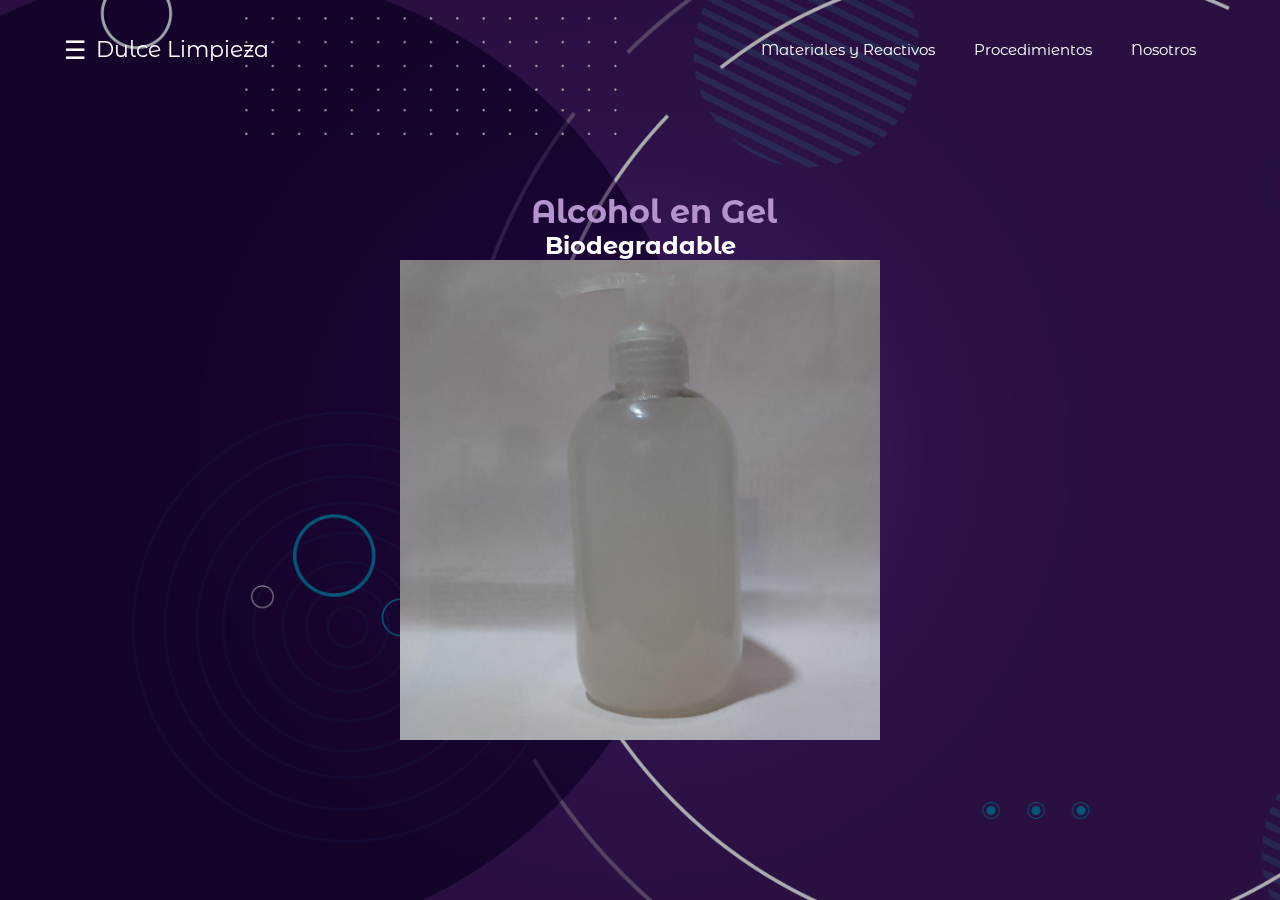
<file: index.html>
<!doctype html>
<html lang="es">
<head>
    <meta charset="UTF-8" />
    <title>Home</title>
    <link rel="stylesheet" href="estilos.css">
    <link rel="icon" href="./logito.jpg" type="image/jpg">
</head>
<body>
    <header class="header">
    <div class="container">
        <div class="btn-menu">
        <label for="btn-menu">☰</label>
        </div>
            <div class="logo">
                <h1>Dulce Limpieza</h1>
            </div>
        <nav class="menu">
                <a href="material.html">Materiales y Reactivos</a>
                <a href="procedimiento.html">Procedimientos</a>
                <a href="nosotros.html">Nosotros</a>
        </nav>
    </div>
    </header>
    <div class="capa"></div>
    <!--	--------------->
    <input type="checkbox" id="btn-menu" />
    <div class="container-menu">
    <div class="cont-menu">
        <nav>
                <a href="funsion.html">Composición y función</a>
                <a href="Seguridad.html">Seguridad y eficacia</a>
                <a href="variable.html">Variables del proceso</a>
                <a href="sostentabilidad.html">Sostenibilidad y Formulaciones alternativas</a>
        <label for="btn-menu">✖️</label>
    </div>
    </div>
    <div class="contenido">
    <h1>Alcohol en Gel</h1>
    <h2>Biodegradable</h2>
    <img src="producto.jpg" alt="100" width="480" height="480">
    </div>
</body>
</html>
</file>
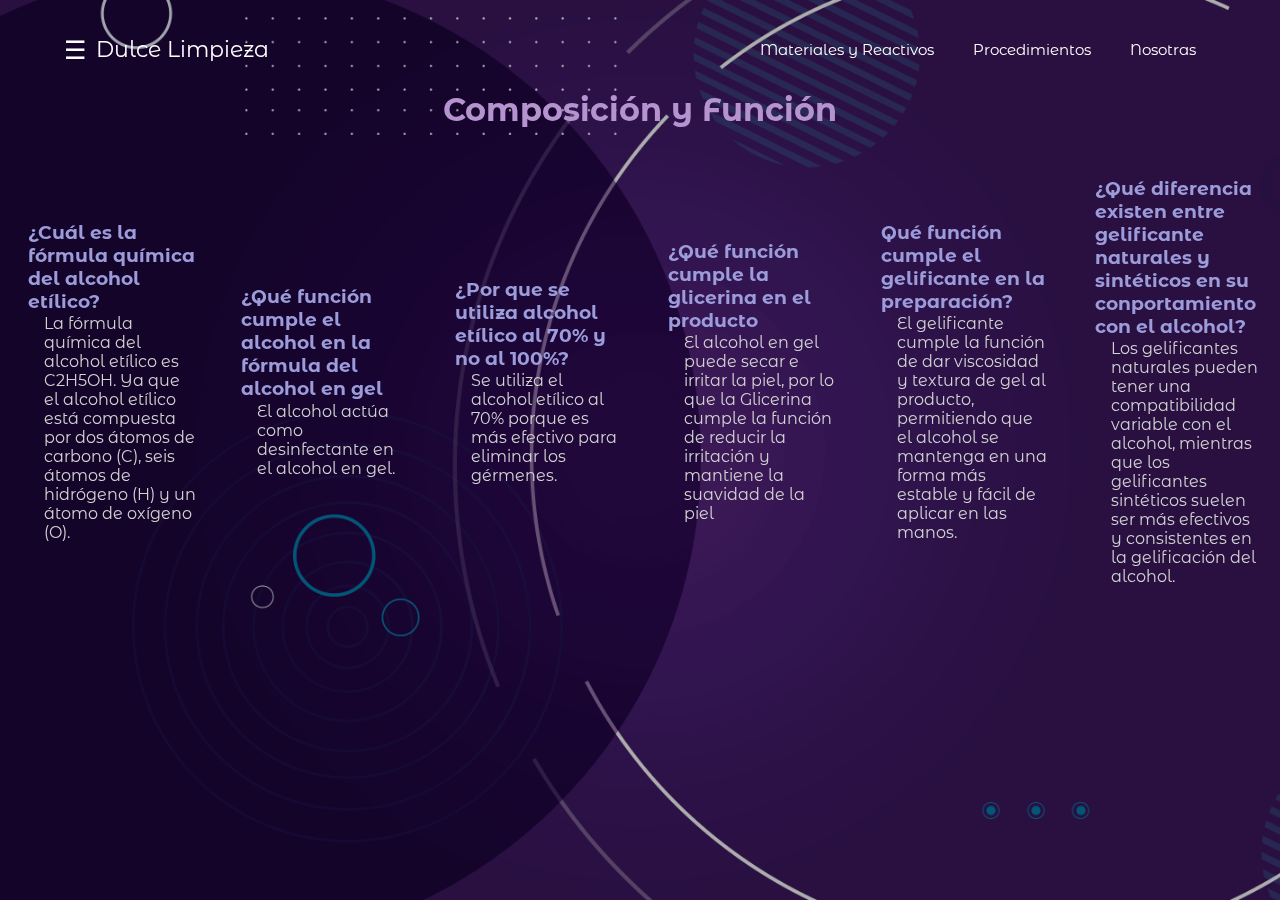
<file: funsion.html>
<!DOCTYPE html>
<html lang="es">
<head>
    <meta charset="UTF-8">
    <meta name="viewport" content="width=device-width, initial-scale=1.0">
    <title>Alcohol en gel-Dulce Limpieza</title>
    <link rel="stylesheet" href="estilos.css">
    <link rel="icon" href="./logito.jpg" type="image/jpg">
</head>
<body>
        <header class="header">
    <div class="container">
        <div class="btn-menu">
        <label for="btn-menu">☰</label>
        </div>
            <div class="logo">
                <a href="./index.html" class="logo-index"><h1>Dulce Limpieza</h1></a>
            </div>
        <nav class="menu">
                <a href="material.html">Materiales y Reactivos</a>
                <a href="procedimiento.html">Procedimientos</a>
                <a href="nosotros.html">Nosotras</a>
        </nav>
    </div>
    </header>
    <div class="capa"></div>
    <!--	--------------->
    <input type="checkbox" id="btn-menu" />
    <div class="container-menu">
    <div class="cont-menu">
        <nav>
                <a href="funsion.html">Conposición y función</a>
                <a href="Seguridad.html">Seguridad y eficacia</a>
                <a href="variable.html">Variables del proceso</a>
                <a href="sostentabilidad.html">Sostenibilidad y Formulaciones alternativas</a>
        </nav>
        <label for="btn-menu">✖️</label>
    </div>
    </div>
    <center>
        <h1 style="margin: 7% 0 2rem 0;">Composición y Función</h1>
    </center>
    <div class="proceso">
        <div class="proceso-hijos">
            <h3>¿Cuál es la fórmula química del alcohol etílico?</h3>
            <p>La fórmula química del alcohol etílico es C2H5OH. Ya que el alcohol etílico está compuesta por dos átomos de carbono (C), seis átomos de hidrógeno (H) y un átomo de oxígeno (O).</p>
        </div>
        <div class="proceso-hijos">
            <h3>¿Qué función cumple el alcohol en la fórmula del alcohol en gel</h3>
            <p>El alcohol actúa como desinfectante en el alcohol en gel.</p>
        </div>
        <div class="proceso-hijos">
            <h3>¿Por que se utiliza alcohol etílico al 70% y no al 100%?</h3>
            <p>Se utiliza el alcohol etílico al 70% porque es más efectivo para eliminar los gérmenes.</p>
        </div>
        <div class="proceso-hijos">
            <h3>¿Qué función cumple la glicerina en el producto</h3>
            <p>El alcohol en gel puede secar e irritar la piel, por lo que la Glicerina cumple la función de reducir la irritación y mantiene la suavidad de la piel</p>
        </div>
        <div class="proceso-hijos">
            <h3>Qué función cumple el gelificante en la preparación?</h3>
            <p>El gelificante cumple la función de dar viscosidad y textura de gel al producto, permitiendo que el alcohol se mantenga en una forma más estable y fácil de aplicar en las manos.</p>
        </div>
        <div class="proceso-hijos">
            <h3>¿Qué diferencia existen entre gelificante naturales y sintéticos en su conportamiento con el alcohol? </h3>
            <p>Los gelificantes naturales pueden tener una compatibilidad variable con el alcohol, mientras que los gelificantes sintéticos suelen ser más efectivos y consistentes en la gelificación del alcohol.</p>
        </div>
    </div>
</body>
</html>
</file>
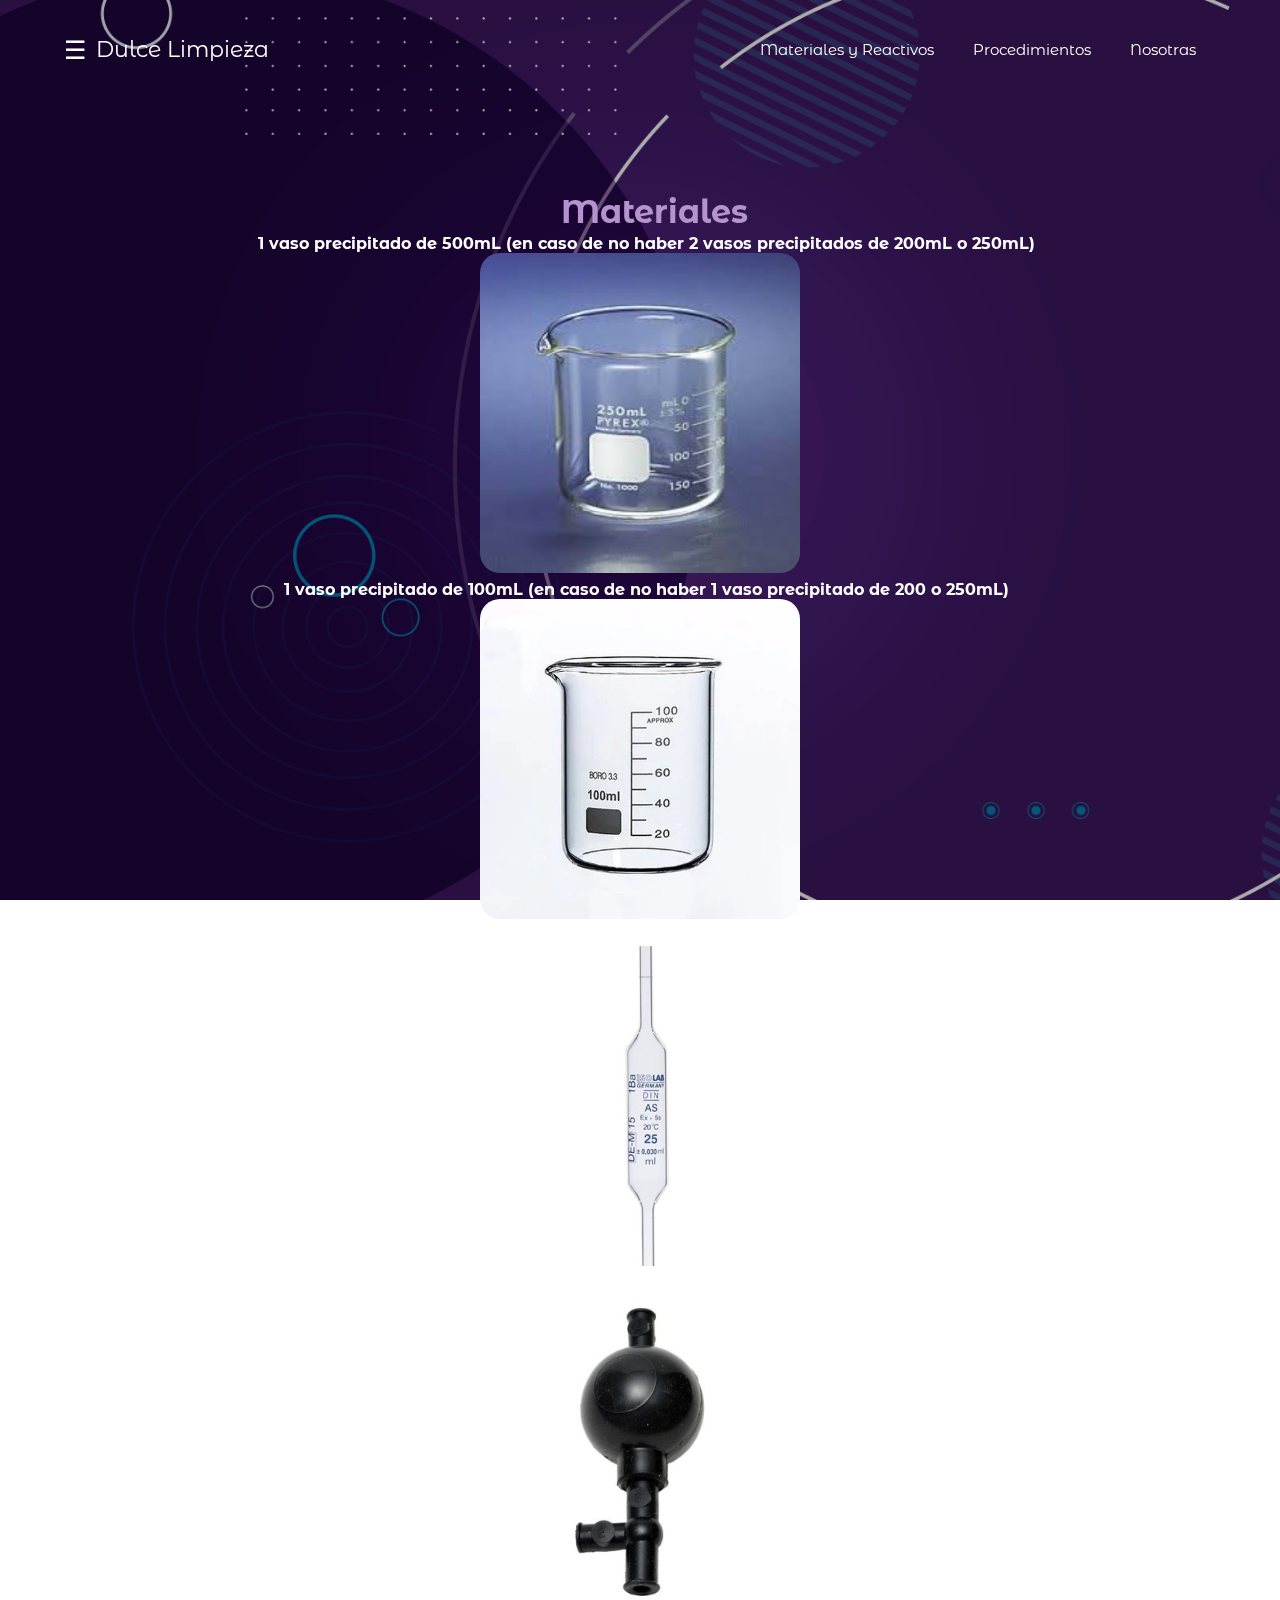
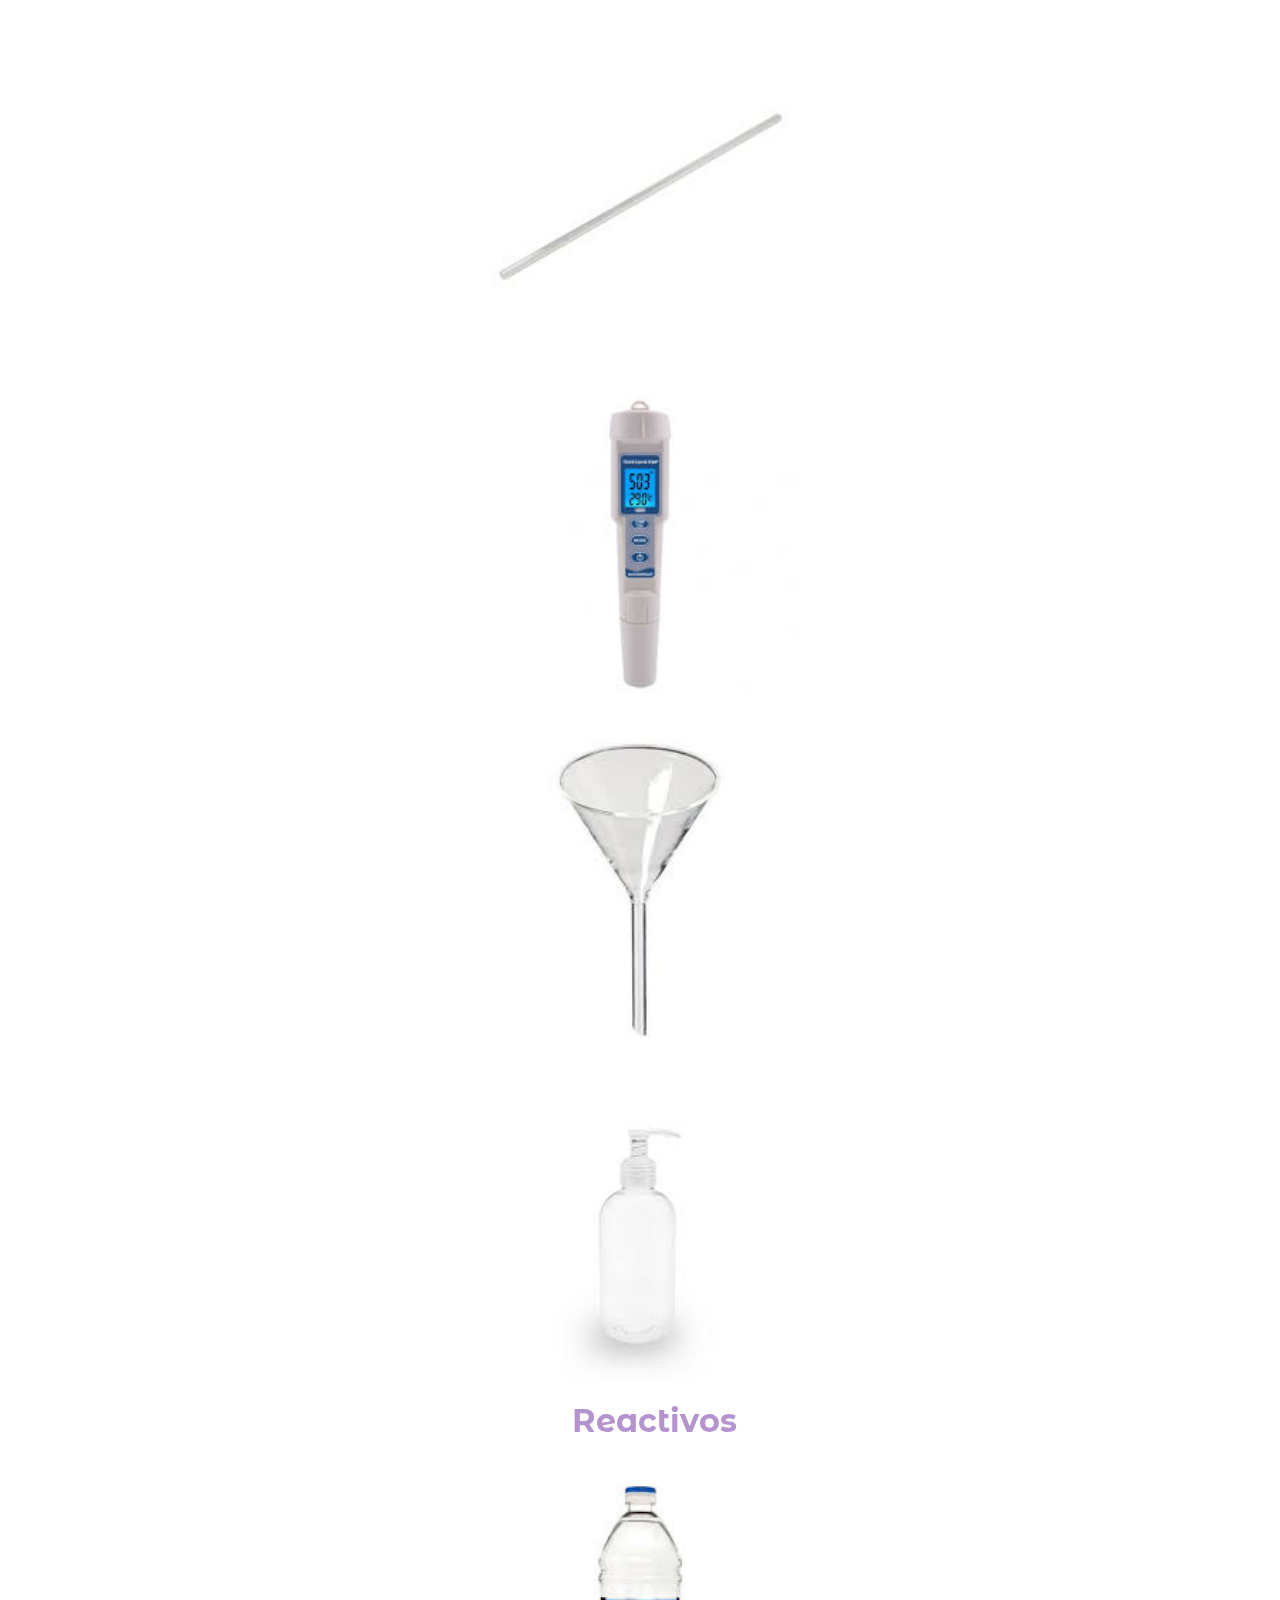
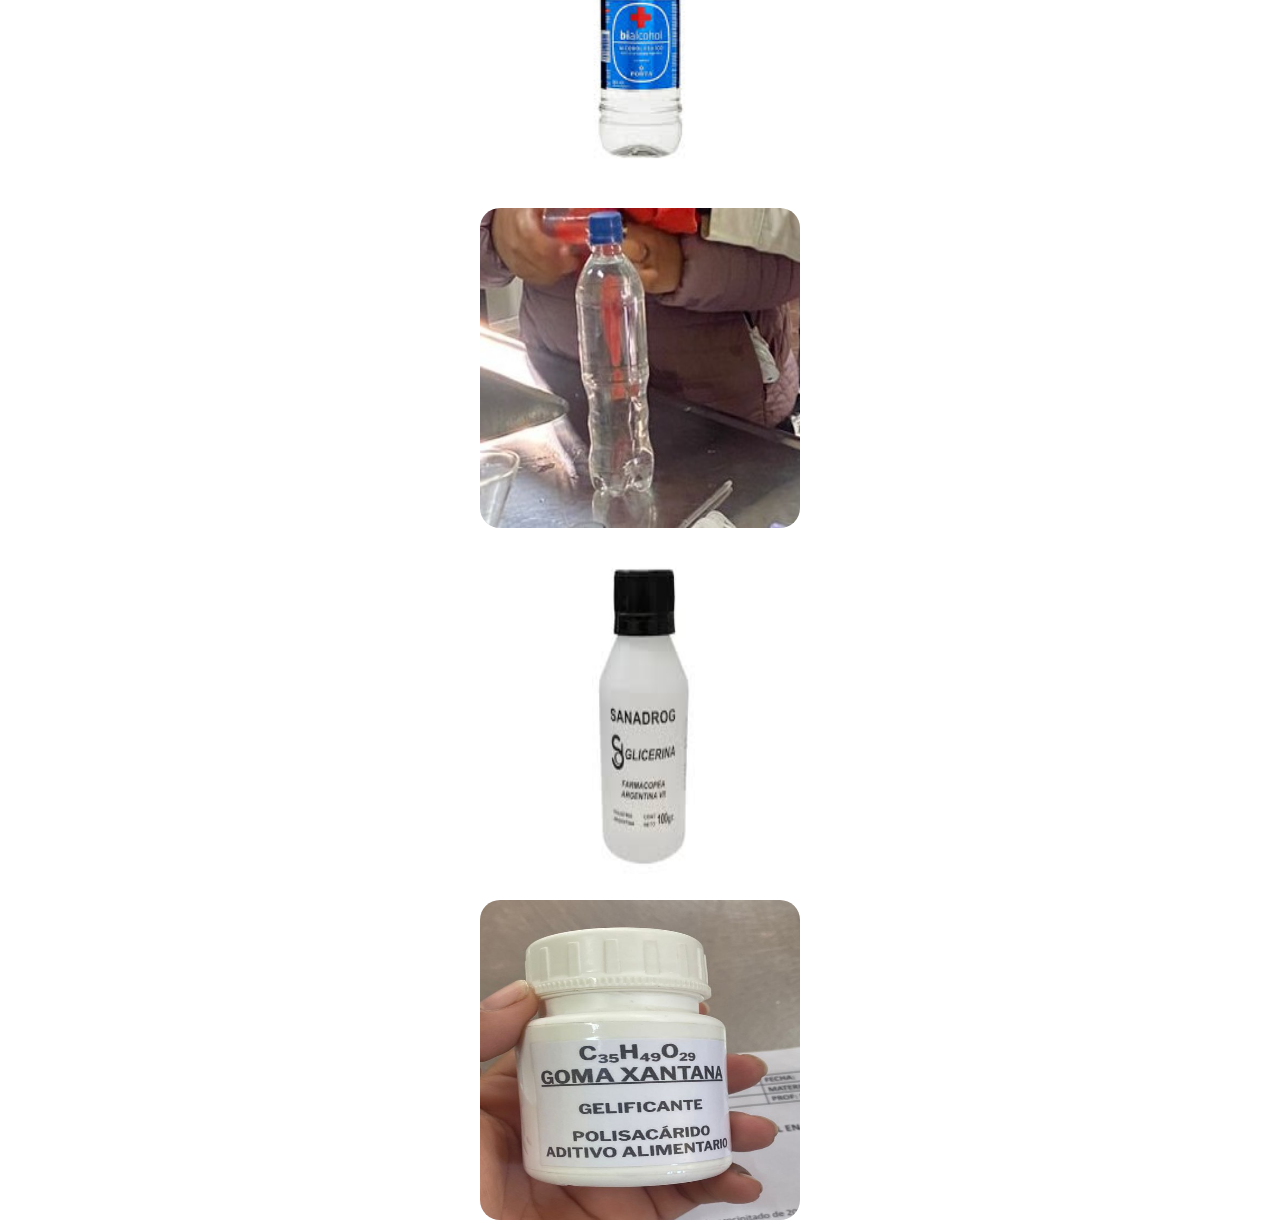
<file: material.html>
<!DOCTYPE html>
<html lang="es">
<head>
    <meta charset="UTF-8">
    <meta name="viewport" content="width=device-width, initial-scale=1.0">
    <title>Alcohol en Gel-Dulce Limpieza</title>
    <link rel="stylesheet" href="estilos.css">
    <link rel="icon" href="./logito.jpg" type="image/jpg">
</head>
<body>
    <header class="header">
    <div class="container">
        <div class="btn-menu">
        <label for="btn-menu">☰</label>
        </div>
            <div class="logo">
                <a href="./index.html" class="logo-index"><h1>Dulce Limpieza</h1></a>
            </div>
        <nav class="menu">
                <a href="material.html">Materiales y Reactivos</a>
                <a href="procedimiento.html">Procedimientos</a>
                <a href="nosotros.html">Nosotras</a>
        </nav>
    </div>
    </header>
    <div class="capa"></div>
    <!--	--------------->
    <input type="checkbox" id="btn-menu" />
    <div class="container-menu">
    <div class="cont-menu">
        <nav>
                <a href="funsion.html">Conposición y función</a>
                <a href="Seguridad.html">Seguridad y eficacia</a>
                <a href="variable.html">Variables del proceso</a>
                <a href="sostentabilidad.html">Sostenibilidad y Formulaciones alternativas</a>
        </nav>
        <label for="btn-menu">✖️</label>
    </div>
    </div>
    <div class="contenido">
        <h1>Materiales</h1>
        <ul>
            <li><strong>1 vaso precipitado de 500mL (en caso de no haber 2 vasos precipitados de 200mL o 250mL)</strong></li>
            <img src="1vaso.jpeg" alt="100" class="img-promedio">
            <li><strong>1 vaso precipitado de 100mL (en caso de no haber 1 vaso precipitado de 200 o 250mL)</strong></li>
                <img src="vasopresi.webp" alt="100" class="img-promedio">
            <li><strong>2 Pipetas aforadas de 20mL (en caso de no hacer, pipetas graduadas de 10mL o 20mL)</strong></li>
                <img src="pipetas-aforadas.jpg" alt="100" class="img-promedio">
            <li><strong>Propipeta</strong></li>
                <img src="propipetajpg.jpg" alt="100" class="img-promedio">
            <li><strong>Varilla de vidrio</strong></li>
                <img src="varilla.jpeg" alt="100" class="img-promedio">
            <li><strong>Peachímetro</strong></li>
                <img src="peachimetro.jpeg" alt="100" class="img-promedio">
            <li><strong>Embudo</strong></li>
                <img src="embudo.jpeg" alt="100" class="img-promedio">
            <li><strong>Envase de plastico con atomizador o dosificador de 25omL para envasar</strong></li>
                <img src="embase.jpeg" alt="100" class="img-promedio">
        </ul>
        <h1>Reactivos</h1>
        <ul>
            <li><strong>Alxohol etílico (etanol) al 70%-250mL, en caso de no tener, utilizar alcohol etílico de 96% o 96°</strong></li>
                <img src="alcohol.jpeg" alt="100" class="img-promedio">
            <li><strong>Agua destilada</strong></li>
                <img src="aguades.jpg" alt="100" class="img-promedio">
            <li><strong>Glicerina</strong></li>
                <img src="glicerinaa.jpeg" alt="100" class="img-promedio">
            <li><strong>Goma xantama</strong></li>
                <img src="goma.jpg" alt="10" class="img-promedio">
        </ul>
    </div>

</body>
</html>
</file>
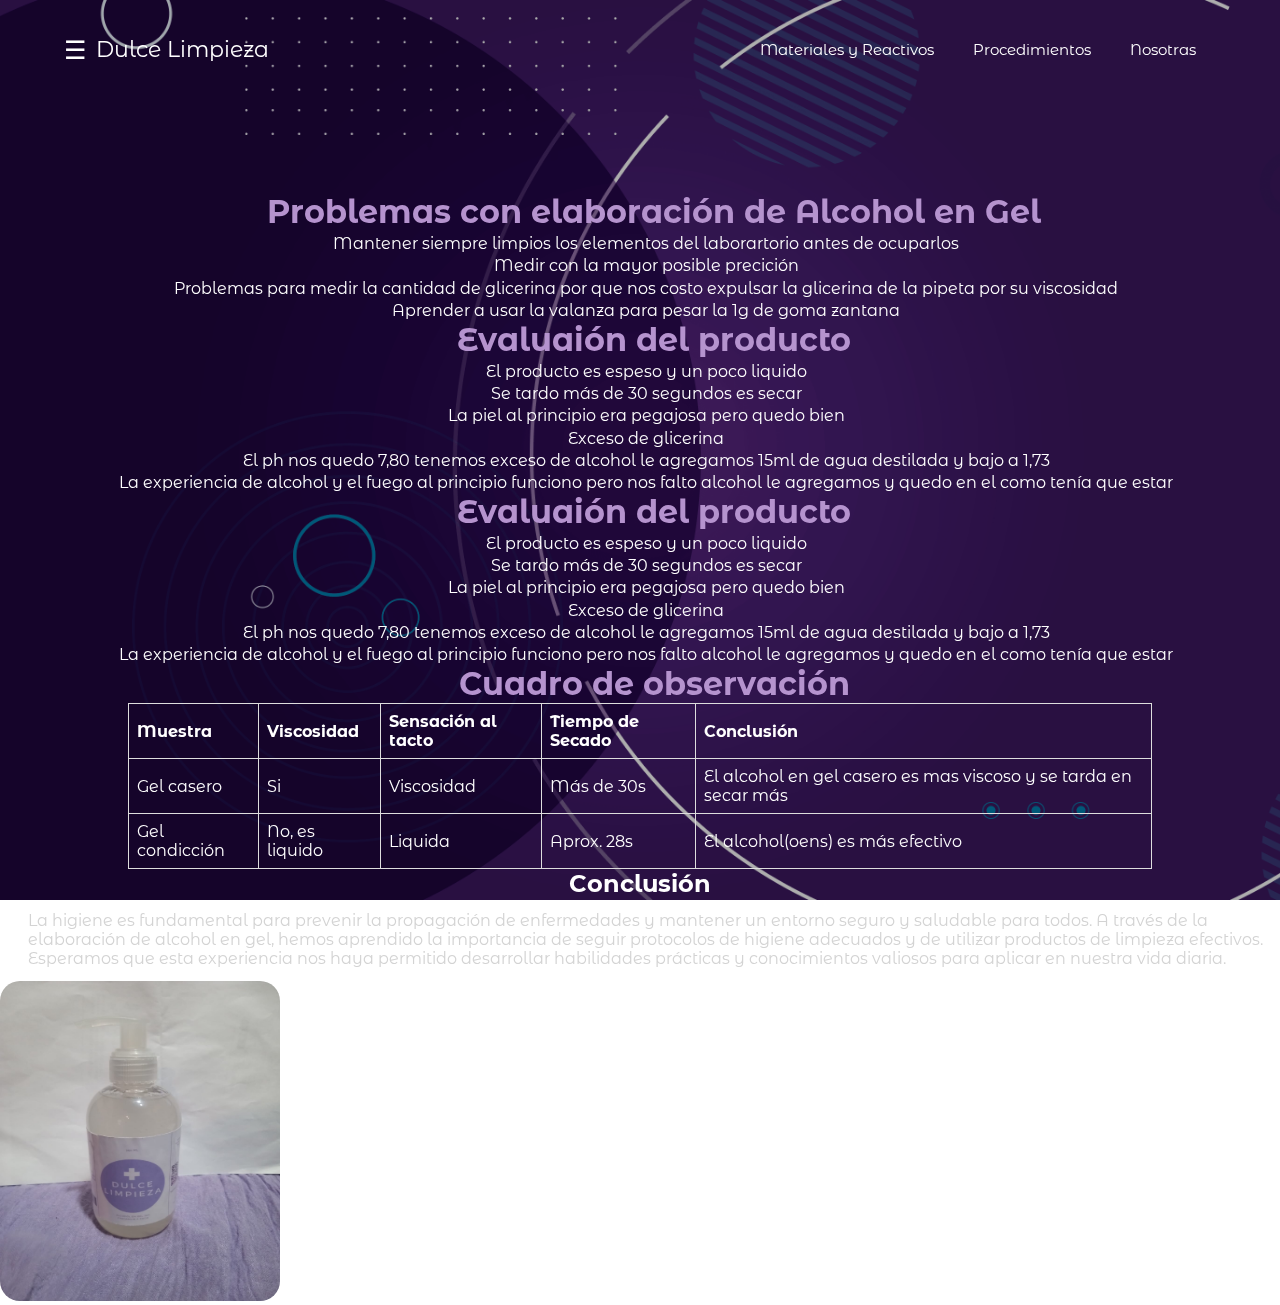
<file: nosotros.html>
<!DOCTYPE html>
<html lang="en">
<head>
    <meta charset="UTF-8">
    <meta name="viewport" content="width=device-width, initial-scale=1.0">
    <title>Alcohol en gel-Dulce Limpieza</title>
    <link rel="stylesheet" href="estilos.css">
    <link rel="icon" href="./logito.jpg" type="image/jpg">
</head>
<body>
    <header class="header">
    <div class="container">
        <div class="btn-menu">
        <label for="btn-menu">☰</label>
        </div>
            <div class="logo">
                <a href="./index.html" class="logo-index"><h1>Dulce Limpieza</h1></a>
            </div>
        <nav class="menu">
                <a href="material.html">Materiales y Reactivos</a>
                <a href="procedimiento.html">Procedimientos</a>
                <a href="nosotros.html">Nosotras</a>
        </nav>
    </div>
    </header>
    <div class="capa"></div>
    <!--	--------------->
    <input type="checkbox" id="btn-menu" />
    <div class="container-menu">
    <div class="cont-menu">
        <nav>
                <a href="funsion.html">Composición y función</a>
                <a href="Seguridad.html">Seguridad y eficacia</a>
                <a href="variable.html">Variables del proceso</a>
                <a href="sostentabilidad.html">Sostenibilidad y Formulaciones alternativas</a>
        </nav>
        <label for="btn-menu">✖️</label>
    </div>
</div>
<div class="contenido">
    <h1>Problemas con elaboración de Alcohol en Gel</h1>
    <ul>
        <li>Mantener siempre limpios los elementos del laborartorio antes de ocuparlos </li>
        <li>Medir con la mayor posible precición </li>
        <li>Problemas para medir la cantidad de glicerina  por que nos costo expulsar la glicerina de la pipeta por su viscosidad</li>
        <li>Aprender a usar la valanza para pesar la 1g de goma zantana</li>
    </ul>
    <h1>Evaluaión del producto</h1>
    <ul>
        <li>El producto es espeso y un poco liquido</li>
        <li>Se tardo más de 30 segundos es secar </li>
        <li>La piel al principio era pegajosa pero quedo bien</li>
        <li>Exceso de glicerina</li>
        <li>El ph nos quedo 7,80 tenemos exceso de alcohol le agregamos 15ml de agua destilada y bajo a 1,73</li>
        <li>La experiencia de alcohol y el fuego al principio funciono pero nos falto alcohol le agregamos y quedo en el como tenía que estar</li>
    </ul>
    <h1>Evaluaión del producto</h1>
    <ul>
        <li>El producto es espeso y un poco liquido</li>
        <li>Se tardo más de 30 segundos es secar </li>
        <li>La piel al principio era pegajosa pero quedo bien</li>
        <li>Exceso de glicerina</li>
        <li>El ph nos quedo 7,80 tenemos exceso de alcohol le agregamos 15ml de agua destilada y bajo a 1,73</li>
        <li>La experiencia de alcohol y el fuego al principio funciono pero nos falto alcohol le agregamos y quedo en el como tenía que estar</li>
    </ul>
    <h1>Cuadro de observación</h1>
    <center>
    <table>
        <tr>
            <th>Muestra</th>
            <th>Viscosidad</th>
            <th>Sensación al tacto</th>
            <th>Tiempo de Secado</th>
            <th>Conclusión</th>
        </tr>
        <tr>
            <td>Gel casero</td>
            <td>Si</td>
            <td>Viscosidad</td>
            <td>Más de 30s</td>
            <td>El alcohol en gel casero es mas viscoso y se tarda en secar más</td>
        </tr>
        <tr>
            <td>Gel condicción</td>
            <td>No, es liquido </td>
            <td>Liquida</td>
            <td>Aprox. 28s</td>
            <td>El alcohol(oens) es más efectivo</td>
        </tr>
    </table>
    <h2>Conclusión</h2>
    <p>La higiene es fundamental para prevenir la propagación de enfermedades y mantener un entorno seguro y saludable para todos. A través de la elaboración de alcohol en gel, hemos aprendido la importancia de seguir protocolos de higiene adecuados y de utilizar productos de limpieza efectivos. Esperamos que esta experiencia nos haya permitido desarrollar habilidades prácticas y conocimientos valiosos para aplicar en nuestra vida diaria.</p>
    <p></p>
    </div>
        <img src="./etiquetadofinal.jpg" alt="100" class="img-rectangulo">
    </center>

</body>
</html>
</file>
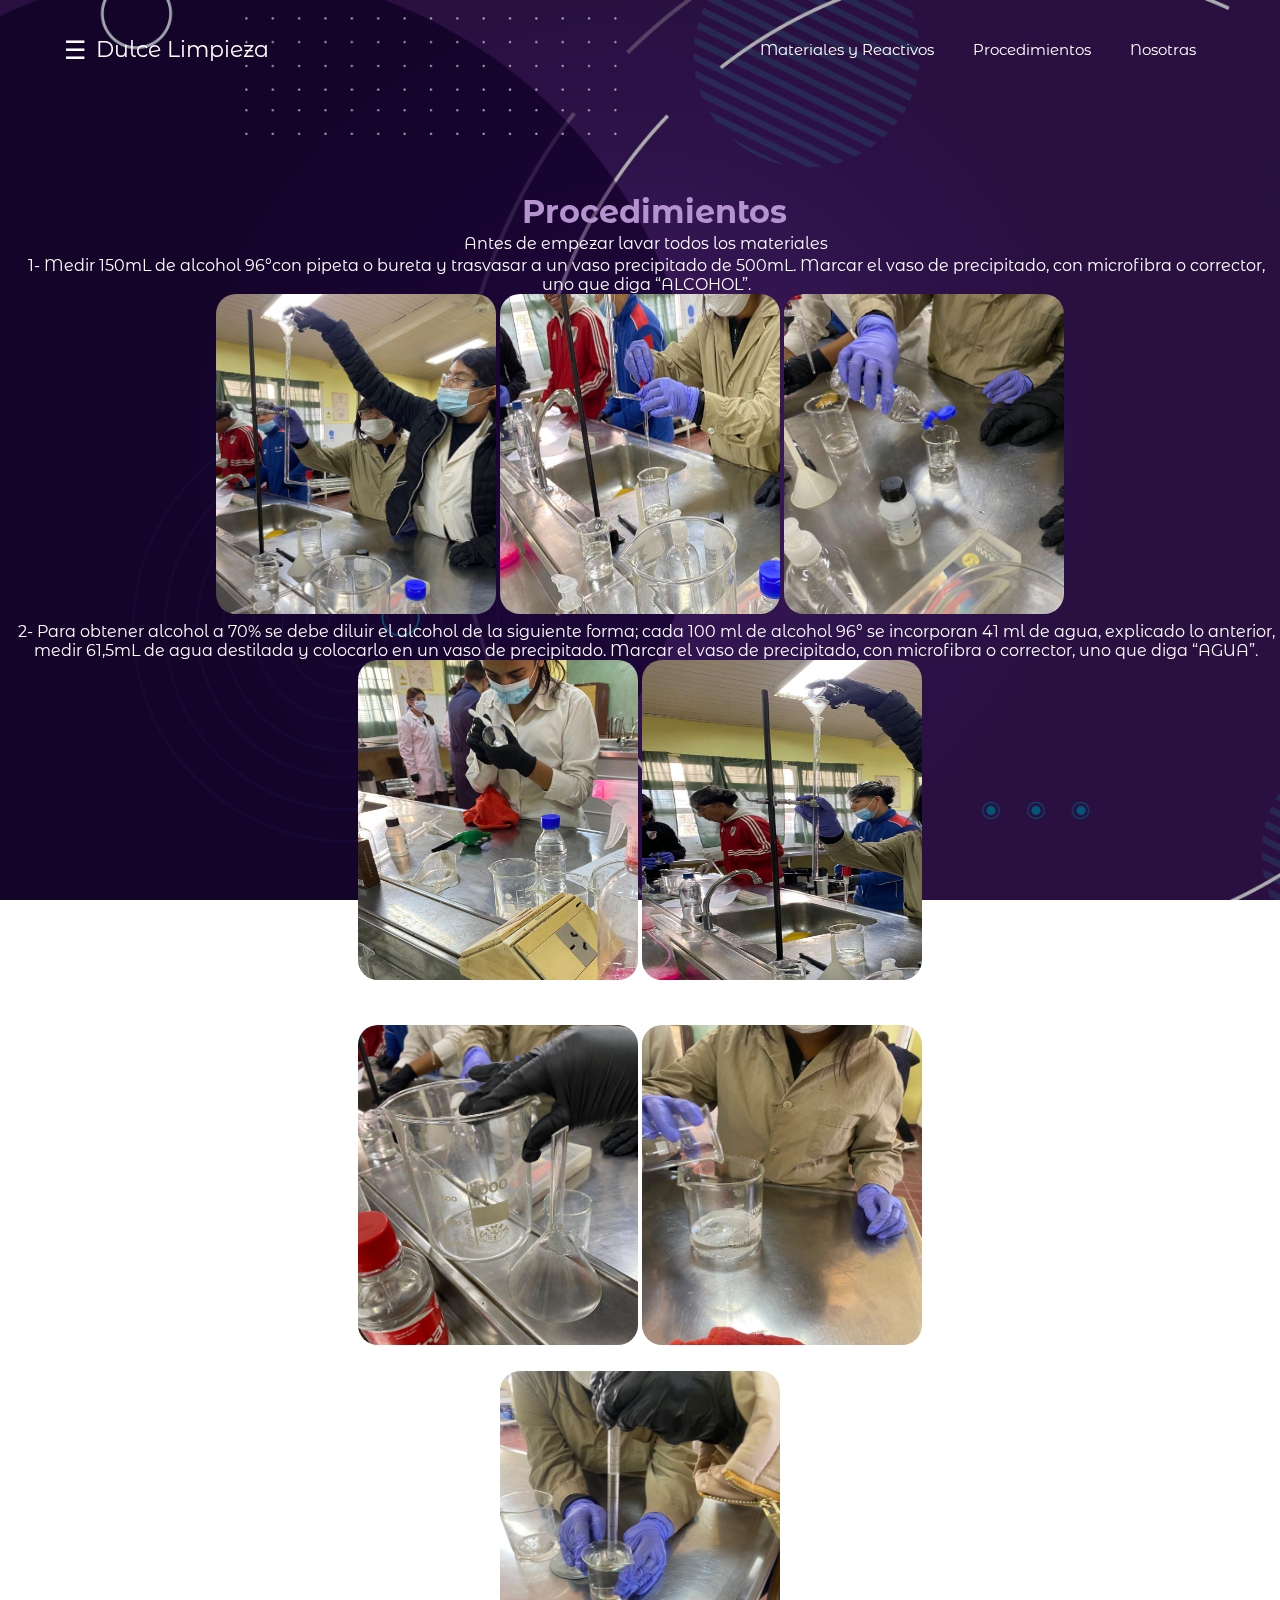
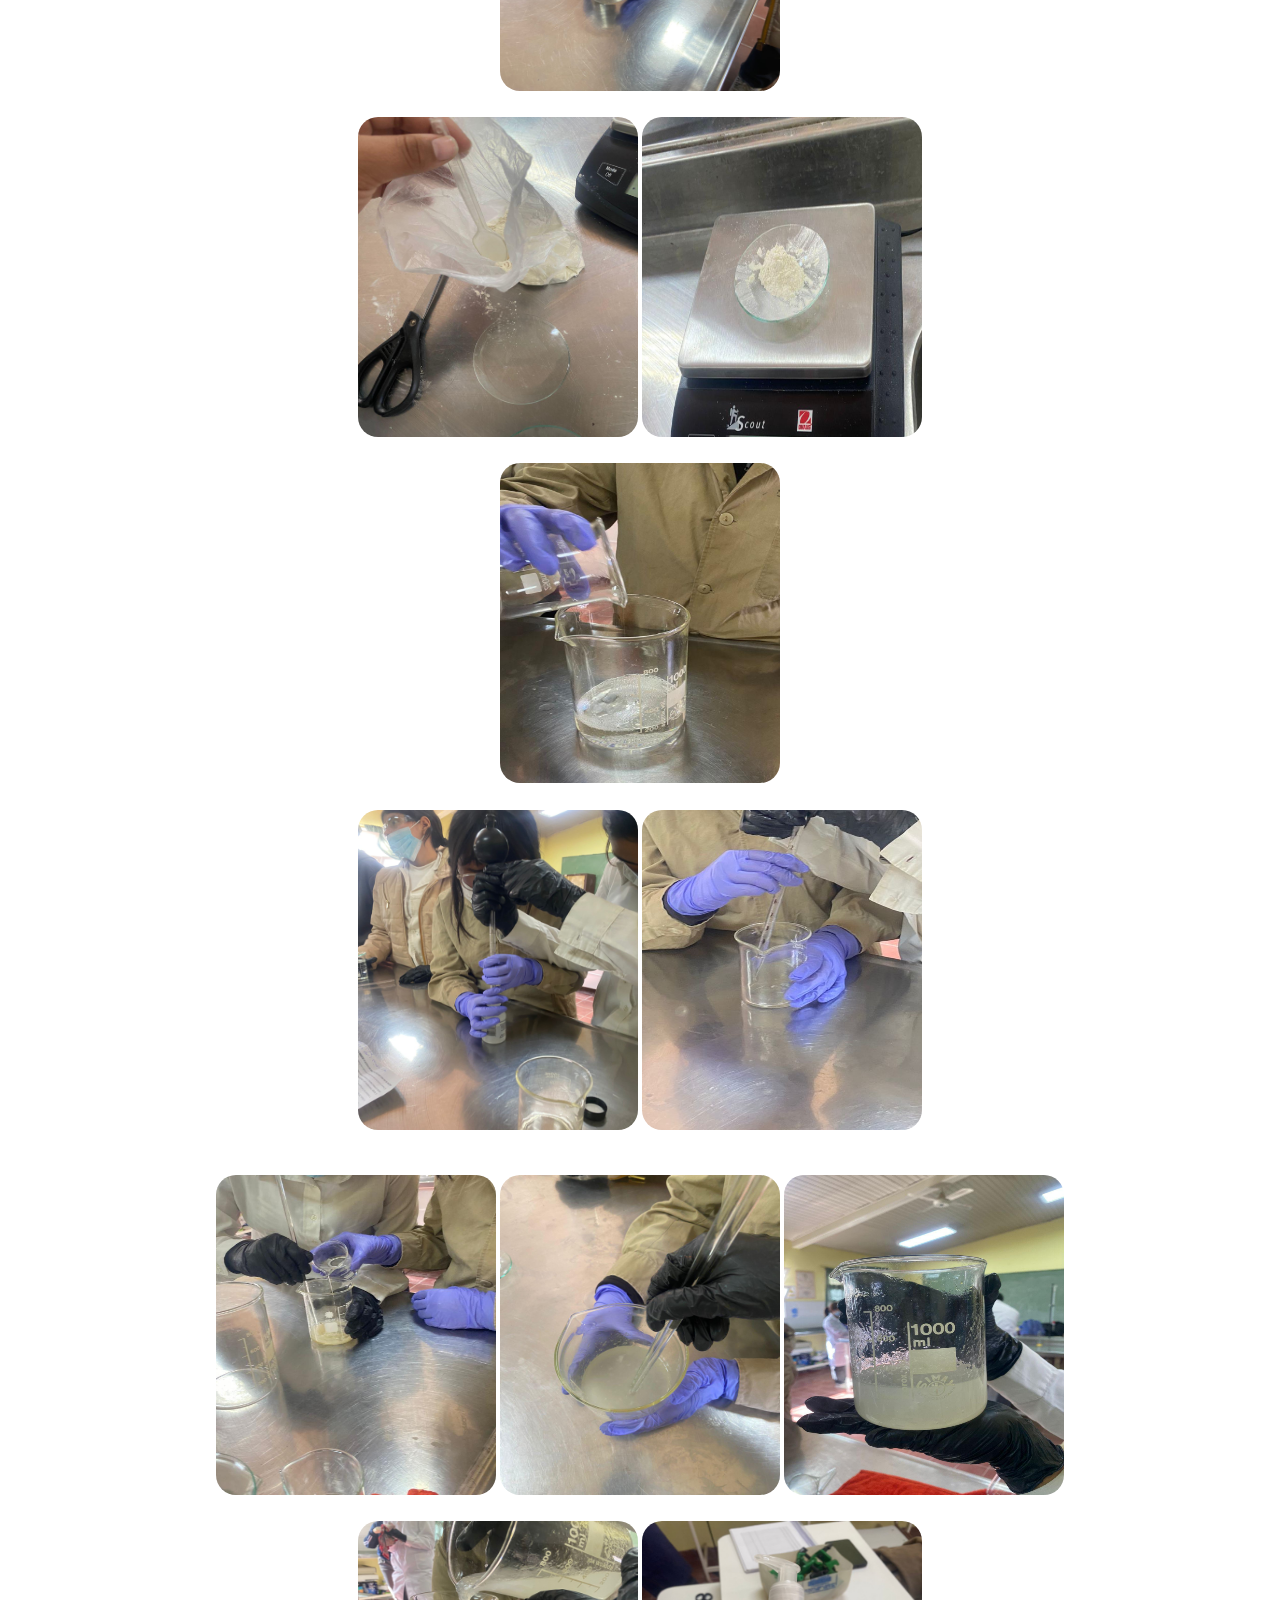
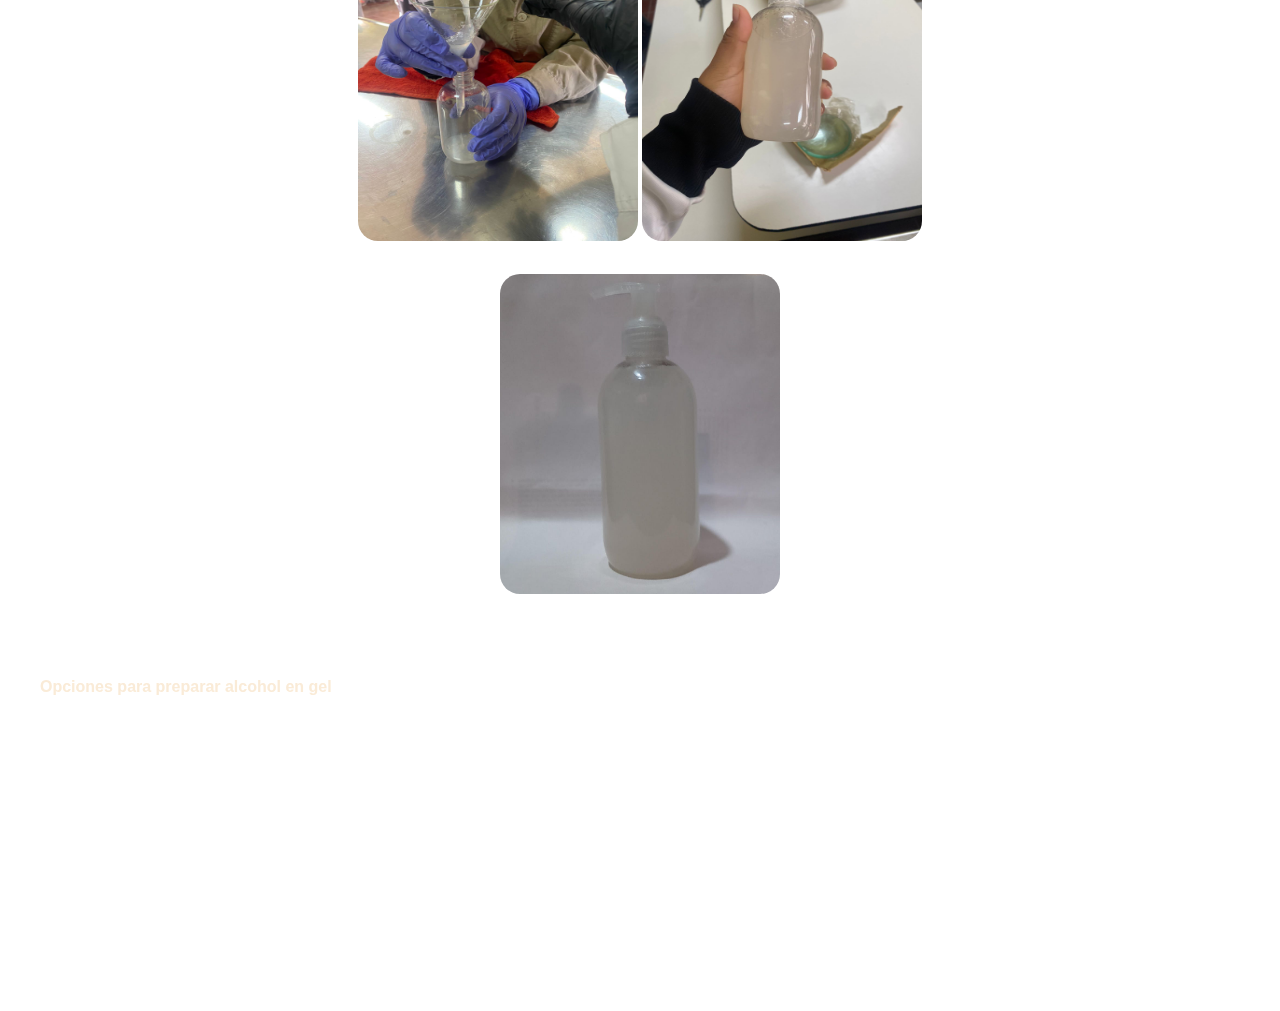
<file: procedimiento.html>
<!DOCTYPE html>
<html lang="es">
<head>
    <meta charset="UTF-8">
    <meta name="viewport" content="width=device-width, initial-scale=1.0">
    <title>Alcohol en Gel-Dulce Limpieza</title>
    <link rel="stylesheet" href="estilos.css">
    <link rel="icon" href="./logo.jpg" type="image/jpg">
    <style>
        h4{
            font-family: 'Franklin Gothic Medium', 'Arial Narrow', Arial, sans-serif;
            color: antiquewhite;
        }
        p{
            background-color: blueviolet;
        }
        
        .vidios {
            display: flex;
            align-items: center;
            justify-content: space-around;
        }
    </style>
</head>
<body>
<header class="header">
    <div class="container">
        <div class="btn-menu">
        <label for="btn-menu">☰</label>
        </div>
            <div class="logo">
                <a href="./index.html" class="logo-index"><h1>Dulce Limpieza</h1></a>
            </div>
        <nav class="menu">
                <a href="material.html">Materiales y Reactivos</a>
                <a href="procedimiento.html">Procedimientos</a>
                <a href="nosotros.html">Nosotras</a>
        </nav>
    </div>
    </header>
    <div class="capa"></div>
    <!--	--------------->
    <input type="checkbox" id="btn-menu" />
    <div class="container-menu">
    <div class="cont-menu">
        <nav>
                <a href="funsion.html">Composición y función</a>
                <a href="Seguridad.html">Seguridad y eficacia</a>
                <a href="variable.html">Variables del proceso</a>
                <a href="sostentabilidad.html">Sostentabilidad y Formulaciones alternativas</a>
        </nav>
        <label for="btn-menu">✖️</label>
    </div>
    </div>
    <div class="contenido">
        <h1>Procedimientos</h1>
        <ul>
            <li>Antes de empezar lavar todos los materiales</li>

            <li>1- Medir 150mL de alcohol 96°con pipeta o bureta y trasvasar a un vaso precipitado de 500mL. Marcar el vaso de precipitado, con microfibra o corrector, uno que diga “ALCOHOL”.</li>
            <img src="./img1.jpg" alt="100" class="img-rectangulo">
            <img src="./img11.jpg" alt="100" class="img-rectangulo">
            <img src="./img111.jpg" alt="100" class="img-rectangulo">
            <li>2- Para obtener alcohol a 70% se debe diluir el alcohol de la siguiente forma; cada 100 ml de alcohol 96° se incorporan 41 ml de agua, explicado lo anterior, medir 61,5mL de agua destilada y colocarlo en un vaso de precipitado. Marcar el vaso de precipitado, con microfibra o corrector, uno que diga “AGUA”.</li>
            <img src="./img2.jpg" alt="100" class="img-rectangulo">
            <img src="./img22.jpg" alt="100" class="img-rectangulo">
            <li>3- Verter el agua destilada medida anteriormente al vaso de precipitado que contiene 200mL de alcohol y agitar despacio con una varilla de vidrio para lograr una mezcla homogénea.</li>
            <img src="./img3.jpg" alt="100" class="img-rectangulo">
            <img src="./img33.jpg" alt="100" class="img-rectangulo">
            <li>4- En otro vaso de precipitado verter 50 ml de agua destilada ocupando pipeta y propipeta. </li>
            <img src="./img4.jpg" alt="100" class="img-rectangulo">
            <li>5- Agregar 1 g5 de carbopol en forma de lluvia (poco a poco) mientras se agita suavemente para evitar grumos. Dejar hidratar durante 10-15 minutos.</li>
            <img src="./img5.jpg" alt="100" class="img-rectangulo">
            <img src="./img55.jpg" alt="100" class="img-rectangulo">
            <li>6- Añadir 200 ml de alcohol etílico al 70%, mezclando bien con una varilla de vidrio. </li>
            <img src="./img6.jpg" alt="100" class="img-rectangulo">
            <li>7- Incorporar los 5 ml de glicerina, mezclando suavemente. </li>
            <img src="./img7.jpg" alt="100" class="img-rectangulo">
            <img src="./img77.jpg" alt="100" class="img-rectangulo">
            <li>8- Agregar 1oml de agua destilada hasa alcanzar la consistencia de gel (pH cercano a 7). Se observa que la mezcla comienza a espesar. En este paso es necesario ir midiendo el pH</li>
            <img src="img8.jpg" alt="100" class="img-rectangulo">
            <img src="./img88.jpg" alt="100" class="img-rectangulo">
            <img src="./img888.jpg" alt="100" class="img-rectangulo">
            <li>9- Envasar el producto en un envase plástico con atomizador o dosificador de 250mL para envasar. Rotular</li>
            <img src="./img9.jpg" alt="100" class="img-rectangulo">
            <img src="./img99.jpg" alt="100" class="img-rectangulo">

            
        </ul>
    <h2>Producto Final</h2>
    <img src="producto.jpg" alt="100" class="img-rectangulo">
    </div>

    <h4 style="margin: 5rem 0 0 2.5rem;">Opciones para preparar alcohol en gel</h4>
    <div class="vidios">
        <iframe width="560" height="315" src="https://www.youtube.com/embed/-HcYpPWoMYY?si=Sf1jSmsVHBYnQGNq" title="YouTube video player" frameborder="0" allow="accelerometer; autoplay; clipboard-write; encrypted-media; gyroscope; picture-in-picture; web-share" referrerpolicy="strict-origin-when-cross-origin" allowfullscreen></iframe>
        <iframe width="560" height="315" src="https://www.youtube.com/embed/pZWCbPihR4M?si=VJCBbeWqH2ZeUlCX" title="YouTube video player" frameborder="0" allow="accelerometer; autoplay; clipboard-write; encrypted-media; gyroscope; picture-in-picture; web-share" referrerpolicy="strict-origin-when-cross-origin" allowfullscreen></iframe>
    </div>
</body>
</html>
</file>
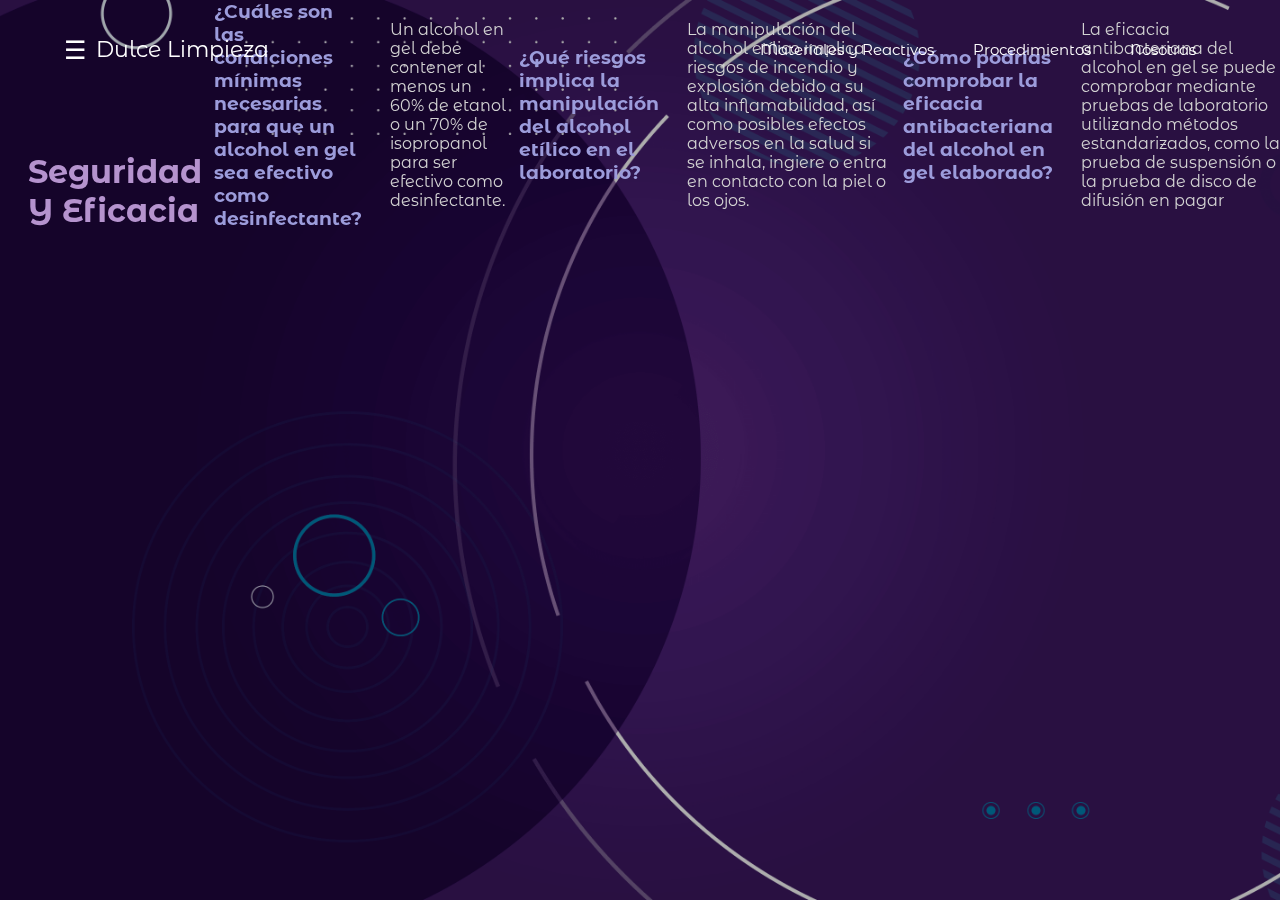
<file: Seguridad.html>
<!DOCTYPE html>
<html lang="en">
<head>
    <meta charset="UTF-8">
    <meta name="viewport" content="width=device-width, initial-scale=1.0">
    <title>Alcohol en gel-Dulce Limpieza</title>
    <link rel="stylesheet" href="estilos.css">
</head>
<body>
<header class="header">
    <div class="container">
        <div class="btn-menu">
        <label for="btn-menu">☰</label>
        </div>
            <div class="logo">
                <a href="./index.html" class="logo-index"><h1>Dulce Limpieza</h1></a>
            </div>
        <nav class="menu">
                <a href="material.html">Materiales y Reactivos</a>
                <a href="procedimiento.html">Procedimientos</a>
                <a href="nosotros.html">Nosotras</a>
        </nav>
    </div>
    </header>
    <div class="capa"></div>
    <!--	--------------->
    <input type="checkbox" id="btn-menu" />
    <div class="container-menu">
    <div class="cont-menu">
        <nav>
                <a href="funsion.html">Composición y función</a>
                <a href="Seguridad.html">Seguridad y eficacia</a>
                <a href="variable.html">Variables del proceso</a>
                <a href="sostentabilidad.html">Sostenibilidad y Formulaciones alternativas</a>
        </nav>
        <label for="btn-menu">✖️</label>
    </div>
    </div>
    <div class="proceso">
        <h1>Seguridad Y Eficacia</h1>
    <h3>¿Cuáles son las condiciones mínimas necesarias para que un alcohol en gel sea efectivo como desinfectante?</h3>
    <p>Un alcohol en gel debe contener al menos un 60% de etanol o un 70% de isopropanol para ser efectivo como desinfectante.</p>
        <h3>¿Qué  riesgos implica la manipulación del alcohol etílico en el laboratorio?</h3>
        <p>La manipulación del alcohol etílico implica riesgos de incendio y explosión debido a su alta inflamabilidad, así como posibles efectos adversos en la salud si se inhala, ingiere o entra en contacto con la piel o los ojos.</p>
        <h3>¿Cómo podrías comprobar la eficacia  antibacteriana del alcohol en gel elaborado?</h3>
        <p>La eficacia antibacteriana del alcohol en gel se puede comprobar mediante pruebas de laboratorio utilizando métodos estandarizados, como la prueba de suspensión o la prueba de disco de difusión en pagar</p>

    </div>
</body>
</html>
</file>
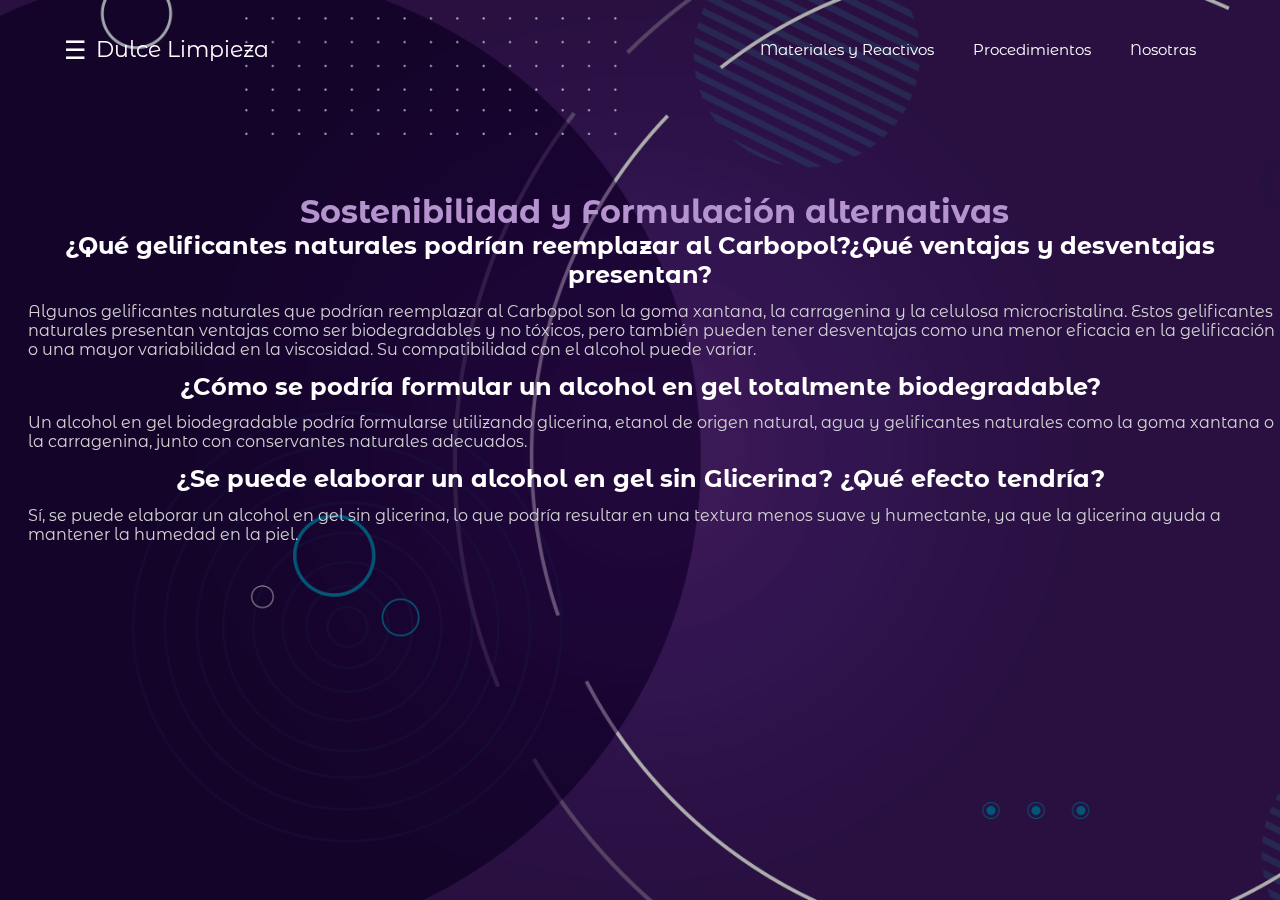
<file: sostentabilidad.html>
<!DOCTYPE html>
<html lang="es">
<head>
    <meta charset="UTF-8">
    <meta name="viewport" content="width=device-width, initial-scale=1.0">
    <title>Alcohol en gel-Dulce Limpieza</title>
    <link rel="stylesheet" href="estilos.css">
    <link rel="icon" href="./logo.jpg" type="image/jpg">
</head>
<body>
        <header class="header">
    <div class="container">
        <div class="btn-menu">
        <label for="btn-menu">☰</label>
        </div>
            <div class="logo">
                <a href="./index.html" class="logo-index"><h1>Dulce Limpieza</h1></a>
            </div>
        <nav class="menu">
                <a href="material.html">Materiales y Reactivos</a>
                <a href="procedimiento.html">Procedimientos</a>
                <a href="nosotros.html">Nosotras</a>
        </nav>
    </div>
    </header>
    <div class="capa"></div>
    <!--	--------------->
    <input type="checkbox" id="btn-menu" />
    <div class="container-menu">
    <div class="cont-menu">
        <nav>
                <a href="funsion.html">Composición y función</a>
                <a href="Seguridad.html">Seguridad y eficacia</a>
                <a href="variable.html">Variables del proceso</a>
                <a href="sostentabilidad.html">Sostenibilidad y Formulaciones alternativas</a>
        <label for="btn-menu">✖️</label>
    </div>
    </div>
    <div class="contenido">
        <h1>Sostenibilidad y Formulación alternativas</h1>

        <h2>¿Qué gelificantes naturales podrían reemplazar al Carbopol?¿Qué ventajas y desventajas presentan?</h2>
            <p>Algunos gelificantes naturales que podrían reemplazar al Carbopol son la goma xantana, la carragenina y la celulosa microcristalina. Estos gelificantes naturales presentan ventajas como ser biodegradables y no tóxicos, pero también pueden tener desventajas como una menor eficacia en la gelificación o una mayor variabilidad en la viscosidad. Su compatibilidad con el alcohol puede variar.</p>
        <h2>¿Cómo se podría formular un alcohol en gel totalmente biodegradable?</h2>
            <p>Un alcohol en gel biodegradable podría formularse utilizando glicerina, etanol de origen natural, agua y gelificantes naturales como la goma xantana o la carragenina, junto con conservantes naturales adecuados.</p>
        <h2>¿Se puede elaborar un alcohol en gel sin Glicerina? ¿Qué efecto tendría?</h2>
            <p>Sí, se puede elaborar un alcohol en gel sin glicerina, lo que podría resultar en una textura menos suave y humectante, ya que la glicerina ayuda a mantener la humedad en la piel.</p>

    </div>
</body>
</html>
</file>
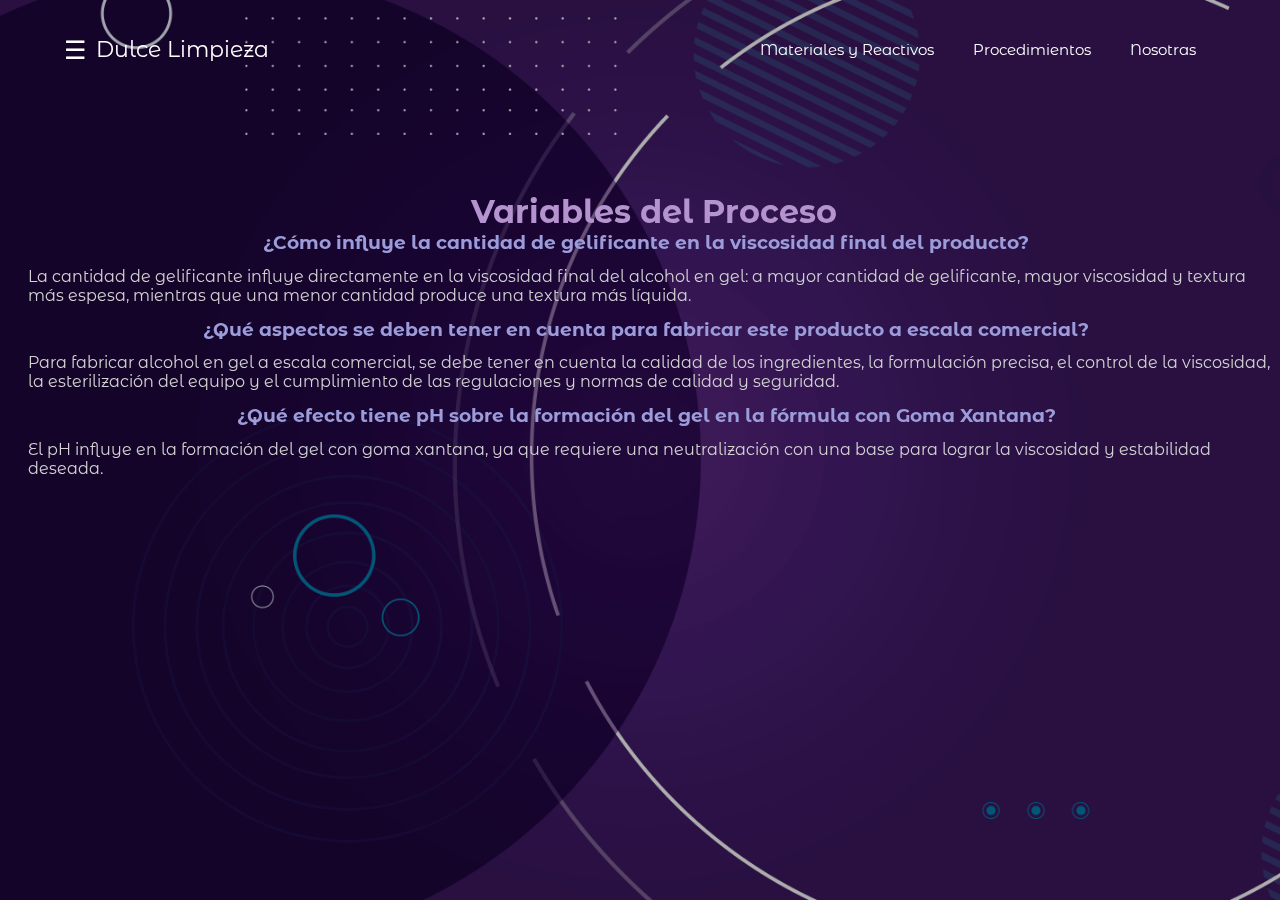
<file: variable.html>
<!DOCTYPE html>
<html lang="es">
<head>
    <meta charset="UTF-8">
    <meta name="viewport" content="width=device-width, initial-scale=1.0">
    <title>Alcohol en gel-Dulce Limpieza</title>
    <link rel="stylesheet" href="estilos.css">
</head>
<body>
    <header class="header">
    <div class="container">
        <div class="btn-menu">
        <label for="btn-menu">☰</label>
        </div>
            <div class="logo">
                <a href="./index.html"  class="logo-index"><h1>Dulce Limpieza</h1></a>
            </div>
        <nav class="menu">
                <a href="material.html">Materiales y Reactivos</a>
                <a href="procedimiento.html">Procedimientos</a>
                <a href="nosotros.html">Nosotras</a>
        </nav>
    </div>
    </header>
    <div class="capa"></div>
    <!--	--------------->
    <input type="checkbox" id="btn-menu" />
    <div class="container-menu">
    <div class="cont-menu">
        <nav>
                <a href="funsion.html">Composición y función</a>
                <a href="Seguridad.html">Seguridad y eficacia</a>
                <a href="variable.html">Variables del proceso</a>
                <a href="sostentabilidad.html">Sostenibilidad y Formulaciones alternativas</a>
        </nav>
        <label for="btn-menu">✖️</label>
    </div>
</div>
<div class="contenido">
<h1>Variables del Proceso</h1>
<h3>¿Cómo influye la cantidad de gelificante en la viscosidad final del producto?</h3>
<p>La cantidad de gelificante influye directamente en la viscosidad final del alcohol en gel: a mayor cantidad de gelificante, mayor viscosidad y textura más espesa, mientras que una menor cantidad produce una textura más líquida.</p>
<h3>¿Qué aspectos se deben tener en cuenta para fabricar este producto a escala comercial?</h3>
<p>Para fabricar alcohol en gel a escala comercial, se debe tener en cuenta la calidad de los ingredientes, la formulación precisa, el control de la viscosidad, la esterilización del equipo y el cumplimiento de las regulaciones y normas de calidad y seguridad.</p>
<h3>¿Qué efecto tiene pH sobre la formación del gel en la fórmula con Goma Xantana?</h3>
<p>El pH influye en la formación del gel con goma xantana, ya que requiere una neutralización con una base para lograr la viscosidad y estabilidad deseada.</p>
</div>
</body>
</html>
</file>
<file: estilos.css>
@import url("https://fonts.googleapis.com/css?family=Montserrat|Montserrat+Alternates|Poppins&display=swap");

* {
  margin: 0;
  padding: 0;
  box-sizing: border-box;
  font-family: "Montserrat Alternates", sans-serif;
}

body {
  background-image: url("./fondo-morado.png");
  background-attachment: fixed;
  background-size: cover; 
  background-position: center; 
  background-repeat: no-repeat;
}

.logo-index {
  text-decoration: none;
}

.capa {
  position: fixed;
  width: 100%;
  height: 100vh;
  background: rgba(0, 0, 0, 0.322);
  z-index: -1;
  top: 0;
  left: 0;
}

/* Header Styles */
.header {
  width: 100%;
  height: 100px;
  position: fixed;
  top: 0;
  left: 0;
}

.container {
  width: 90%;
  max-width: 1200px;
  margin: auto;
}

.container .btn-menu,
.logo {
  float: left;
  line-height: 100px;
}

.container .btn-menu label {
  color: #fff;
  font-size: 25px;
  cursor: pointer;
}

.logo h1 {
  color: #fff;
  font-weight: 400;
  font-size: 22px;
  margin-left: 10px;
}

.container .menu {
  float: right;
  line-height: 100px;
}

.container .menu a {
  display: inline-block;
  padding: 0 15px 15px 15px;
  line-height: normal;
  text-decoration: none;
  color: #fff;
  transition: all 0.3s ease;
  border-bottom: 2px solid transparent;
  font-size: 15px;
  margin-right: 5px;
}

.container .menu a:hover {
  border-bottom: 2px solid #c7c7c7;
  padding-bottom: 5px;
}

/* Sidebar Menu */
#btn-menu {
  display: none;
}

.container-menu {
  position: absolute;
  background: rgba(0, 0, 0, 0.5);
  width: 100%;
  height: 100vh;
  top: 0;
  left: 0;
  transition: all 500ms ease;
  opacity: 0;
  visibility: hidden;
}

#btn-menu:checked ~ .container-menu {
  opacity: 1;
  visibility: visible;
}

.cont-menu {
  width: 100%;
  max-width: 250px;
  background: #1c1c1c;
  height: 100vh;
  position: relative;
  transition: all 500ms ease;
  transform: translateX(-100%);
}

#btn-menu:checked ~ .container-menu .cont-menu {
  transform: translateX(0%);
}

.cont-menu nav {
  transform: translateY(15%);
}

.cont-menu nav a {
  display: block;
  text-decoration: none;
  padding: 20px;
  color: #c7c7c7;
  border-left: 5px solid transparent;
  transition: all 400ms ease;
}

.cont-menu nav a:hover {
  border-left: 5px solid #c7c7c7;
  background: #1f1f1f;
}

.cont-menu label {
  position: absolute;
  right: 5px;
  top: 10px;
  color: #fff;
  cursor: pointer;
  font-size: 18px;
}

/* Titles */
p {
  color: lightgrey;
  text-align: left;
  margin: 1% auto 1% 1.75rem;
}

h1 {
  color: rgb(181, 147, 206);
  margin-left: 1.75rem;
  margin-top: auto;
}

.centrar {
  text-align: center;
  margin-top: 1rem;
}

h3 {
  color: rgb(156, 156, 219);
  margin-left: 0.75rem;
}

.contenido {
  z-index: 1;
  margin-top: 15%;
  color: #fff;
  font-family: Arial, Helvetica, sans-serif;
  text-align: center;
}

li {
  z-index: 1;
  margin: 0.2rem 0 0 0.75rem;
}

.proceso {
  display: flex;
  align-items: center;
  justify-content: space-between;
  z-index: 1;
  color: lightgoldenrodyellow;
  font-family: 'Franklin Gothic Medium', 'Arial Narrow', Arial, sans-serif;
}

.proceso-hijos {
  margin: 1rem;
  display: block;
  justify-content: center;
  width: 30%;
  height: auto;
}

.img-promedio {
  width: 320px;
  height: 320px;
  border-radius: 20px;
}

.img-rectangulo {
  width: 280px;
  height: 320px;
  border-radius: 20px;
}

table {
  font-family: arial, sans-serif;
  border-collapse: collapse;
  width: 80%;
}

td, th {
  border: 1px solid #dddddd;
  text-align: left;
  padding: 8px;
}

/* Responsive Styles */
@media (max-width: 768px) {
  .header {
    position: absolute;
    background-color: rebeccapurple;
    height: auto;
    display: flex;
    flex-direction: column; /* Stack elements vertically */
    align-items: center; /* Center-align items */
    justify-content: center; /* Center-justify items */
  }
  .container {
    width: 100%; /* Ensure the container takes full width */
    text-align: center; /* Center text within the container */
  }
  .container .btn-menu {
    display: flex; /* Use flex to align items */
    align-items: center; /* Center the button vertically */
    margin-right: 10px;
    margin-left: 30%;  }
  .logo {
    display: flex; /* Use flex to align items */
    align-items: center; /* Center the logo vertically */
  }


  .proceso {
    flex-direction: column;
    align-items: center;
  }

  .proceso-hijos {
    width: 80%; /* Adjust width for mobile */
  }

  .img-promedio {
    width: 320px;
    height: 320px;
    border-radius: 20px;
  }


  .img-rectangulo {
    width: 280px;
    height: 320px;
    border-radius: 20px; /* Maintain aspect ratio */
  }
}
</file>
